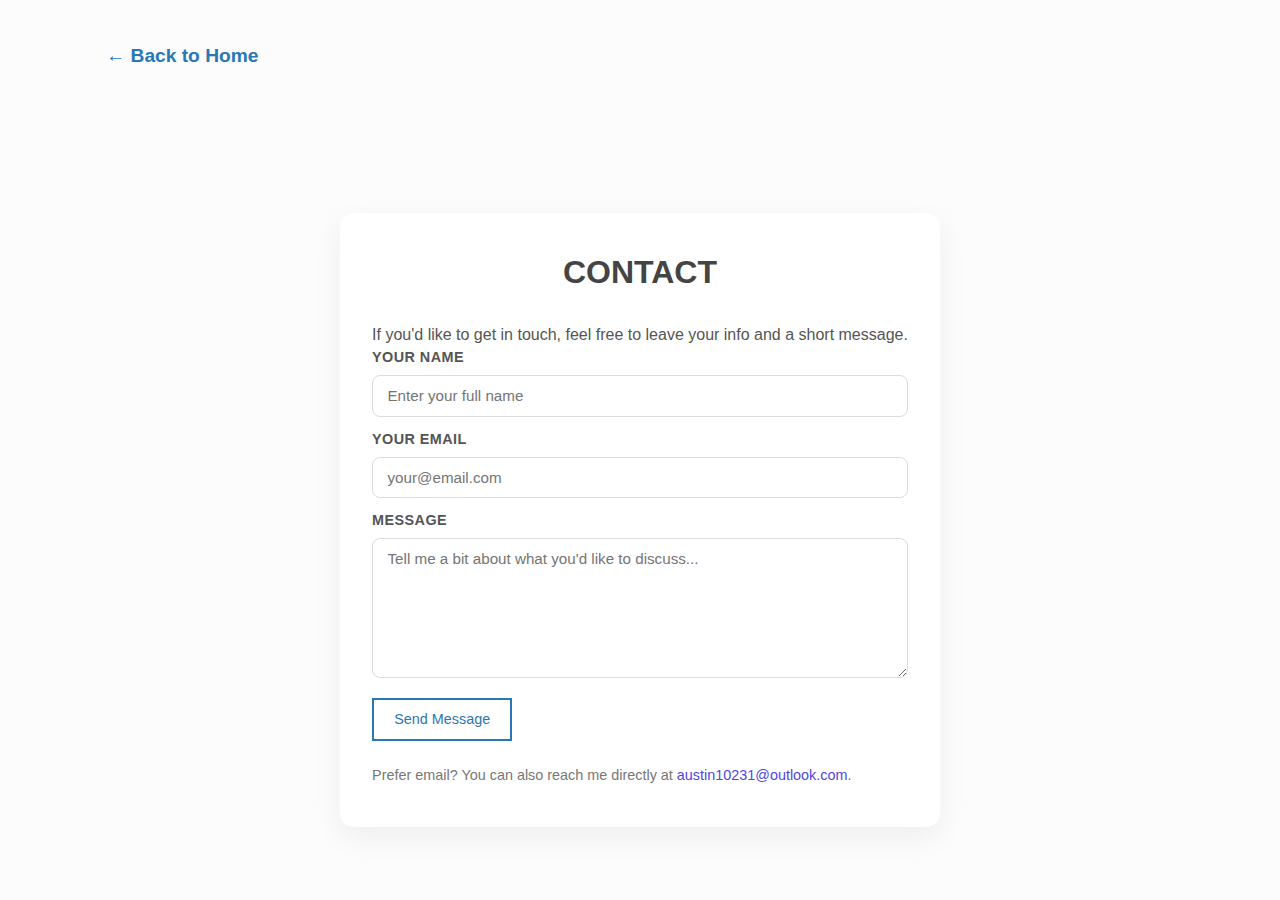
<file: contact.html>
<!DOCTYPE html>
<html lang="en">
<head>
  <meta charset="UTF-8" />
  <meta name="viewport" content="width=device-width, initial-scale=1.0" />
  <title>Contact Me</title>
  <link rel="stylesheet" href="styles.css" />
</head>

<body class="light" id="top">
  <header class="header center">
    <a href="index.html" class="back-link" data-i18n="back_home">
      ← Back to Home
    </a>
  </header>

<main>
  <section class="section contact center" id="contact">
    <div class="contact-wrapper">

      <!-- Contact Title -->
      <h2 class="section__title" data-i18n="contact_title_page">Contact</h2>

      <!-- Intro text -->
      <p class="contact_intro" data-i18n="contact_intro">
        If you'd like to get in touch, feel free to leave your info and a short message.
      </p>

      <!-- Contact Form -->
      <form
        action="https://formspree.io/f/xwpgaped"
        method="POST"
        class="contact-form"
      >
        <!-- Name Row -->
        <div class="form-row">
          <label for="name" data-i18n="contact_label_name">Your Name</label>
          <input
            id="name"
            type="text"
            name="name"
            placeholder="Enter your full name"
            required
          />
        </div>

        <!-- Email Row -->
        <div class="form-row">
          <label for="email" data-i18n="contact_label_email">Your Email</label>
          <input
            id="email"
            type="email"
            name="email"
            placeholder="your@email.com"
            required
          />
        </div>

        <!-- Message Row -->
        <div class="form-row">
          <label for="message" data-i18n="contact_label_message">Message</label>
          <textarea
            id="message"
            name="message"
            rows="5"
            placeholder="Tell me a bit about what you'd like to discuss..."
            required
          ></textarea>
        </div>

        <!-- Submit Button -->
        <button type="submit" class="btn btn--outline" data-i18n="contact_button_send">
          Send message
        </button>
      </form>

      <!-- Bottom Note -->
      <p class="contact__note">
        <span data-i18n="contact_note_prefix">
          Prefer email? You can also reach me directly at
        </span>
        <a href="mailto:austin10231@outlook.com">austin10231@outlook.com</a>.
      </p>

    </div>
  </section>
</main>

</body>
</html>
</file>
<file: styles.css>
/*===============
  global styles
===============*/

* {
  padding: 0;
  margin: 0;
  border: 0;
  outline: 0;
  background-color: inherit;
  color: inherit;
  font-family: inherit;
  font-size: inherit;
  box-shadow: none;
  box-sizing: border-box;
}

html {
  scroll-behavior: smooth;
}

body {
  font-family: "Poppins", sans-serif;
  line-height: 1.5;
  color: var(--clr-fg);
  background-color: var(--clr-bg);
}

.light {
  --clr-bg: #fcfcfc;
  --clr-bg-alt: #fff;
  --clr-fg: #555;
  --clr-fg-alt: #444;
  --clr-primary: #2978b5;
  --shadow: rgba(100, 100, 111, 0.2) 0px 7px 29px 0px;
}

.dark {
  --clr-bg: #23283e;
  --clr-bg-alt: #2a2f4c;
  --clr-fg: #bdbddd;
  --clr-fg-alt: #cdcdff;
  --clr-primary: #90a0d9;
  --shadow: rgba(0, 0, 0, 0.16) 0px 10px 36px 0px,
    rgba(0, 0, 0, 0.06) 0px 0px 0px 1px;
}

::-moz-selection {
  background: var(--clr-primary);
  color: var(--clr-bg);
}

::-webkit-selection,
::selection {
  background: var(--clr-primary);
  color: var(--clr-bg);
}

h1,
h2,
h3,
h4 {
  line-height: 1.2;
  color: var(--clr-fg-alt);
}

h1 {
  font-size: 4rem;
}

h2 {
  font-size: 2rem;
}

h3 {
  font-size: 1.5rem;
}

h4 {
  font-size: 1.3rem;
}

ul {
  list-style-type: none;
}

a {
  text-decoration: none;
}

button {
  cursor: pointer;
}

@media (max-width: 900px) {
  h1 {
    font-size: 2.6rem;
  }
}

/*===================
  buttons and links
===================*/

.link {
  color: var(--clr-primary);
  padding: 0 0 0.3em 0;
  position: relative;
}

.link:hover {
  color: var(--clr-primary);
}

.link::before {
  content: "";
  display: inline;
  width: 0%;
  height: 0.2em;
  position: absolute;
  bottom: 0;
  background-color: var(--clr-primary);
  transition: width 0.2s ease-in;
}

.link:hover::before,
.link:focus::before {
  width: 100%;
}

.link--nav {
  color: var(--clr-fg);
  text-transform: none;
  font-weight: 500;
}

.link--icon {
  color: var(--clr-fg);
  font-size: 1.2rem;
}

.btn {
  display: block;
  padding: 0.8em 1.4em;
  font-weight: 500;
  font-size: 0.9rem;
  text-transform: capitalize;
  transition: transform 0.2s ease-in-out;
}

.btn--outline {
  color: var(--clr-primary);
  border: 2px solid var(--clr-primary);
  position: relative;
  overflow: hidden;
  z-index: 1;
}

.btn--outline:focus,
.btn--outline:hover {
  color: var(--clr-bg);
}

.btn--outline:before {
  content: "";
  position: absolute;
  background-color: var(--clr-primary);
  right: 100%;
  bottom: 0;
  left: 0;
  top: 0;
  z-index: -1;
  transition: right 0.2s ease-in-out;
}

.btn--outline:hover::before,
.btn--outline:focus::before {
  right: 0;
}

.btn--plain {
  text-transform: initial;
  background-color: var(--clr-bg-alt);
  box-shadow: rgba(0, 0, 0, 0.15) 0px 3px 3px 0px;
  border: 0;
}

.btn--plain:hover {
  transform: translateY(-4px);
}

.btn--icon {
  padding: 0;
  font-size: 1.2rem;
}

.btn--icon:hover,
.btn--icon:focus {
  color: var(--clr-primary);
}

.btn--icon:active {
  transform: translateY(-5px);
}

/*========
  layout
========*/

.center {
  display: flex;
  align-items: center;
}

.header {
  height: 8em;
  max-width: 1100px;
  width: 95%;
  margin: 0 auto;
  justify-content: space-between;
}

main {
  max-width: 1100px;
  width: 95%;
  margin: 0 auto;
}

.section {
  margin-top: 5em;
}

.section__title {
  text-align: center;
  margin-bottom: 1em;
  text-transform: uppercase;
}

.nav__list {
  margin-right: 1.5em;
  display: flex;
}

.nav__list-item {
  margin-left: 1.5em;
}

.nav__hamburger {
  display: none;
  width: 1em;
}

.about {
  flex-direction: column;
  margin-top: 3em;
}

.about__name {
  color: var(--clr-primary);
}

.about__role {
  margin-top: 1.2em;
}

.about__desc {
  font-size: 1rem;
  max-width: 600px;
}

.about__desc,
.about__contact {
  margin-top: 2.4em;
}

.about .link--icon {
  margin-right: 0.8em;
}

.about .btn--outline {
  margin-right: 1em;
}

.projects__grid {
  max-width: 1100px;
  margin: 0 auto;
  display: grid;
  grid-template-columns: repeat(auto-fit, minmax(18em, 1fr));
  grid-gap: 2em;
}

.project {
  padding: 2em;
  margin: 0 auto;
  text-align: center;
  box-shadow: var(--shadow);
  transition: transform 0.2s linear;
}

.project:hover {
  transform: translateY(-7px);
}

.project__description {
  margin-top: 1em;
}

.project__stack {
  display: flex;
  flex-wrap: wrap;
  justify-content: center;
  margin: 1.2em 0;
}

.project__stack-item {
  margin: 0.5em;
  font-weight: 500;
  font-size: 0.8rem;
  color: var(--clr-fg-alt);
}

.project .link--icon {
  margin-left: 0.5em;
}

.skills__list {
  max-width: 450px;
  width: 95%;
  margin: 0 auto;
  display: flex;
  flex-wrap: wrap;
  justify-content: center;
}

.skills__list-item {
  margin: 0.5em;
}

.contact {
  flex-direction: column;
}

.footer {
  padding: 3em 0;
  margin-top: 4em;
  text-align: center;
}

.footer__link {
  font-size: 0.9rem;
  font-weight: 700;
  color: var(--clr-fg);
}

.scroll-top {
  display: none;
  position: fixed;
  bottom: 1em;
  right: 2em;
  background-color: transparent;
  font-size: 1.8rem;
  transition: transform 0.2s ease-in-out;
}

@media (max-width: 600px) {
  .header {
    height: 6em;
  }

  .section {
    margin-top: 4em;
  }

  .nav__list {
    flex-direction: column;
    padding: 4em 0;
    position: absolute;
    right: 0;
    left: 0;
    top: 5em;
    background-color: var(--clr-bg);
    width: 0;
    overflow: hidden;
    transition: width 0.2s ease-in-out;
  }

  .display-nav-list {
    width: 100%;
  }

  .nav__list-item {
    margin: 0.5em 0;
  }

  .nav__hamburger {
    display: flex;
    margin-left: 0.8em;
  }

  .about {
    align-items: flex-start;
    margin-top: 2em;
  }

  .footer {
    padding: 2em;
    margin-top: 3em;
  }

  .scroll-container {
    display: none;
  }
}

/* === Contact page custom styles === */

.contact-wrapper {
  max-width: 640px;
  margin: 0.3rem auto;
  padding: 2.5rem 2rem;
  background: #ffffff;
  border-radius: 14px;
  box-shadow: 0 10px 30px rgba(0, 0, 0, 0.06);
  text-align: left;
}

.contact__intro {
  margin-top: 1.25rem;
  margin-bottom: 2rem;
  color: #2978b5;
  line-height: 1.6;
}

.contact-form {
  display: flex;
  flex-direction: column;
  gap: 0.75rem;
}

.form-row {
  display: flex;
  flex-direction: column;
  gap: 0.4rem;
}

.form-row label {
  font-size: 0.9rem;
  font-weight: 600;
  letter-spacing: 0.03em;
  text-transform: uppercase;
  color: #555;
}

.form-row input,
.form-row textarea {
  padding: 0.7rem 0.9rem;
  border-radius: 8px;
  border: 1px solid #ddd;
  font-size: 0.95rem;
  font-family: inherit;
  outline: none;
  transition: border-color 0.15s ease, box-shadow 0.15s ease;
}

.form-row input:focus,
.form-row textarea:focus {
  border-color: #4f46e5;
  box-shadow: 0 0 0 3px rgba(79, 70, 229, 0.12);
}

.form-row textarea {
  resize: vertical;
  min-height: 140px;
}

.contact-form .btn {
  margin-top: 0.5rem;
  align-self: flex-start;
}

.contact__note {
  margin-top: 1.5rem;
  font-size: 0.9rem;
  color: #777;
}

.contact__note a {
  color: #4f46e5;
  text-decoration: none;
}

.contact__note a:hover {
  text-decoration: underline;
}

/* Back to Home link styling */
.back-link,
.back-link:visited {      /* 把 visited 一起写上 */
    font-size: 1.2rem;
    font-weight: 600;
    color: #2978b5;       /* 你想要的那种蓝色 */
    text-decoration: none;
    margin: 1rem 0 2rem 1rem;
    display: inline-block;
}

.back-link:hover {
    text-decoration: underline;
}


/* Language toggle spacing */
.lang-btn {
  margin-left: 20px; /* 推荐间距，可调大/小 */
}


/* 小屏幕适配 */
@media (max-width: 600px) {
  .contact-wrapper {
    margin: 1.5rem 1rem 3rem;
    padding: 1.8rem 1.4rem;
  }
}
</file>
